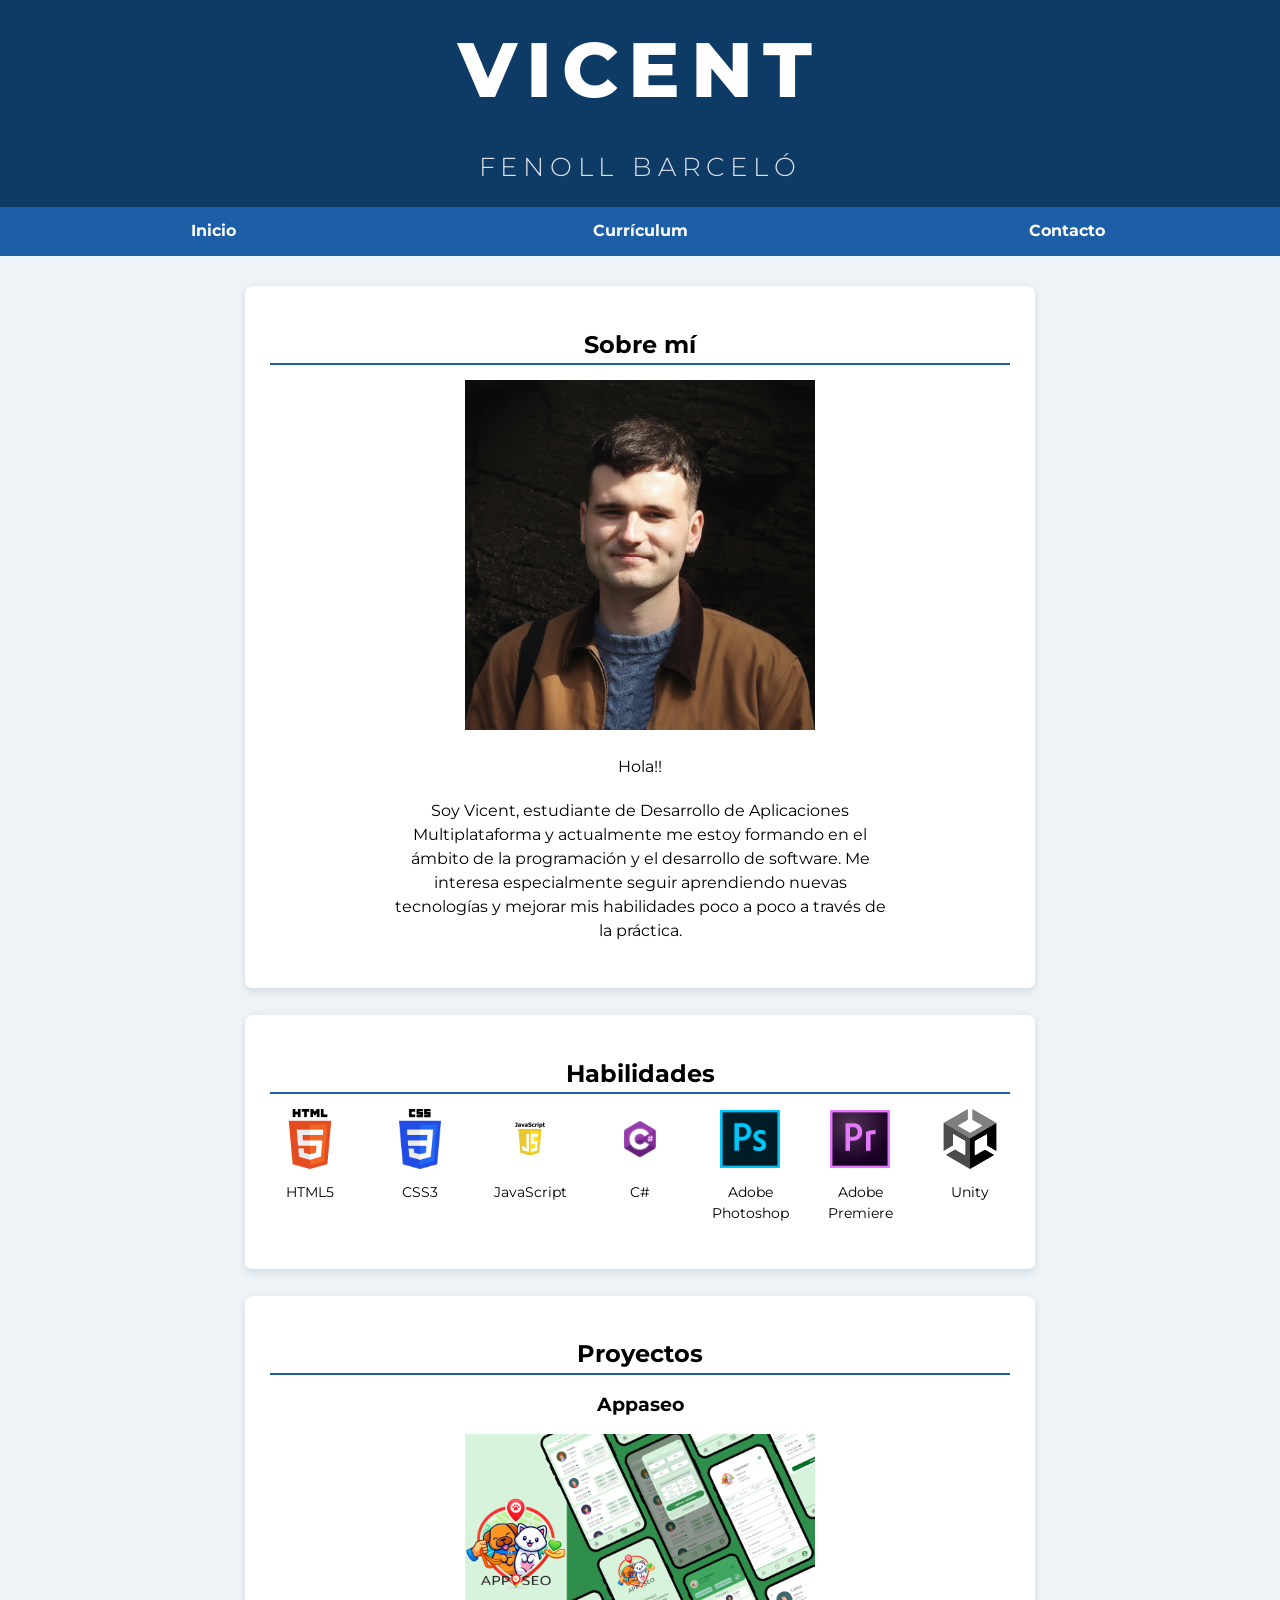
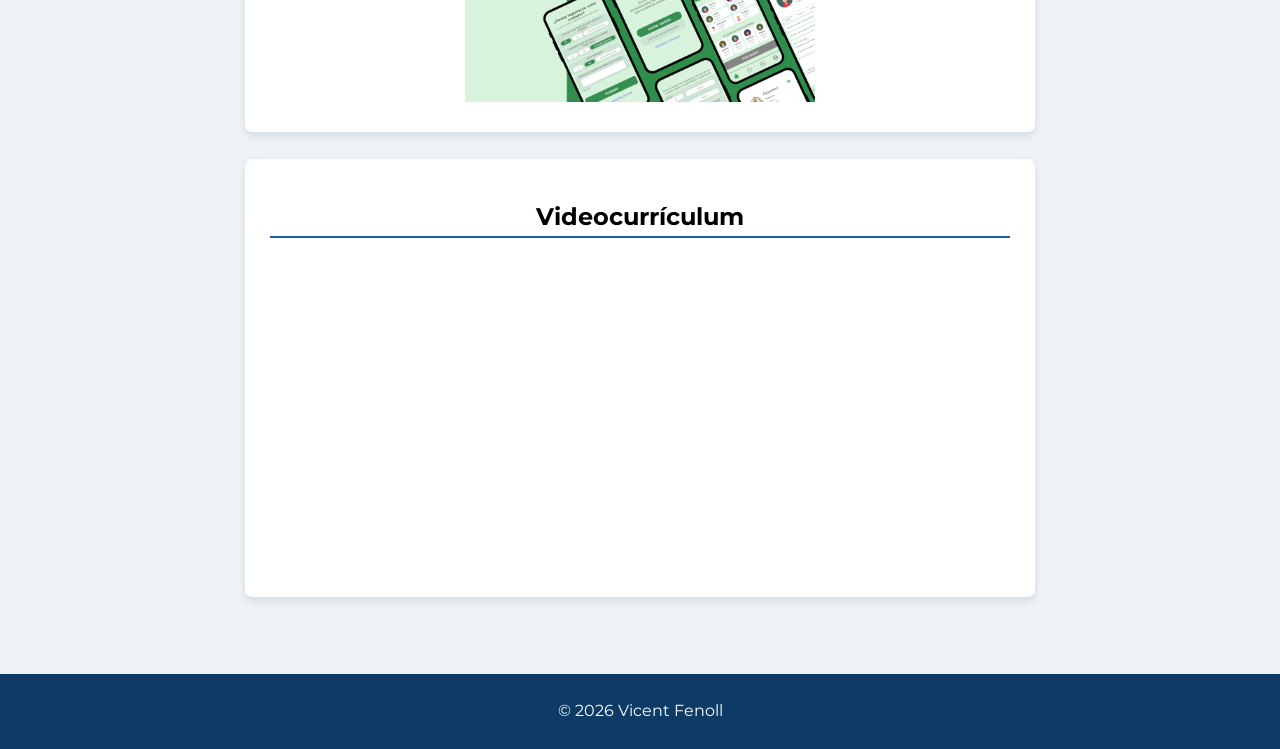
<file: index.html>
<!doctype html>
<html lang="es">
  <head>
    <meta charset="UTF-8" />
    <title>Vicent Fenoll - Web</title>

    <link
      href="https://fonts.googleapis.com/css2?family=Montserrat:wght@300;400;700;800&display=swap"
      rel="stylesheet"
    />
    <link rel="stylesheet" href="css/normalize.css" />
    <link rel="stylesheet" href="css/estilos.css" />

    <script src="js/modernizr.js"></script>
  </head>
  <body>
    <header>
      <h1>
        <span class="nombre">Vicent</span><br />
        <span class="apellidos">Fenoll Barceló</span>
      </h1>
    </header>

    <nav>
      <ul>
        <li><a href="index.html">Inicio</a></li>
        <li><a href="cv.html">Currículum</a></li>
        <li><a href="contacto.html">Contacto</a></li>
      </ul>
    </nav>

    <main class="contenedor">
      <section>
        <h2>Sobre mí</h2>

        <img src="./img/foto.png" alt="Foto personal" class="foto-perfil" />

        <p>Hola!!</p>

        <p>
          Soy Vicent, estudiante de Desarrollo de Aplicaciones Multiplataforma y
          actualmente me estoy formando en el ámbito de la programación y el
          desarrollo de software. Me interesa especialmente seguir aprendiendo
          nuevas tecnologías y mejorar mis habilidades poco a poco a través de
          la práctica.
        </p>

      </section>


      <section>
        <h2>Habilidades</h2>
        <div class="skills">
          <div class="skill">
            <img src="img/html.png" alt="HTML" />
            <p>HTML5</p>
          </div>

          <div class="skill">
            <img src="img/css.png" alt="CSS" />
            <p>CSS3</p>
          </div>

          <div class="skill">
            <img src="img/js.png" alt="JavaScript" />
            <p>JavaScript</p>
          </div>

          <div class="skill">
            <img src="img/c.png" alt="C#" />
            <p>C#</p>
          </div>

          <div class="skill">
            <img src="img/photoshop.png" alt="Adobe" />
            <p>Adobe Photoshop</p>
          </div>

          <div class="skill">
            <img src="img/premiere.png" alt="Adobe" />
            <p>Adobe Premiere</p>
          </div>
          
          <div class="skill">
            <img src="img/unity.png" alt="Adobe" />
            <p>Unity</p>  
          </div>
        </div>
        
      </section>

      <section>
        <h2>Proyectos</h2>
        <h3>Appaseo</h3>
        <img src="./img/appaseo.png" />
      </section>
      
      <section>
        <h2>Videocurrículum</h2>

        <iframe
          width="560"
          height="315"
          src="https://www.youtube.com/embed/opUKtIio078"
          title="Videocurriculum"
          frameborder="0"
          allowfullscreen
        >
        </iframe>
      </section>
    </main>

    <footer>
      <p>© 2026 Vicent Fenoll</p>
    </footer>
  </body>
</html>
</file>
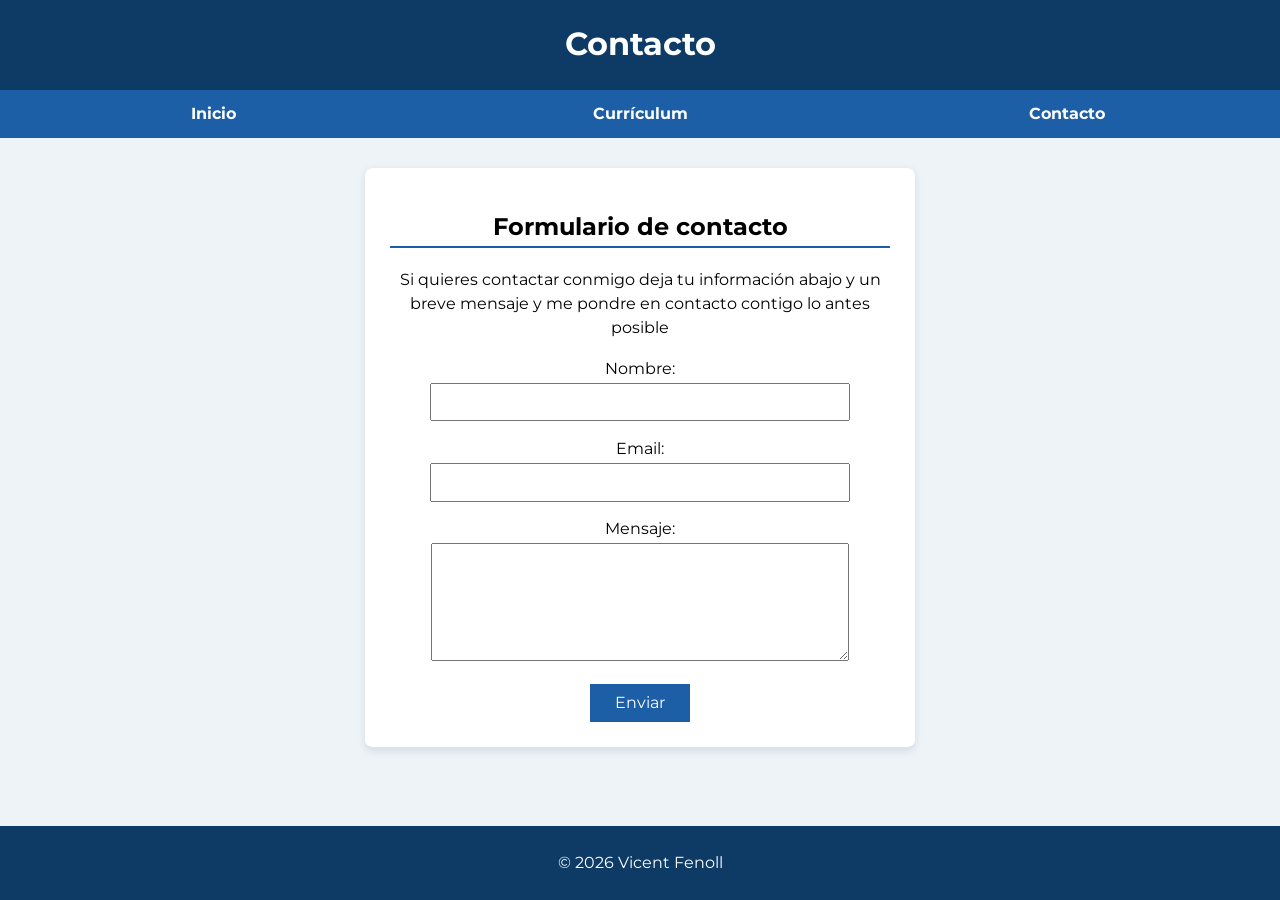
<file: contacto.html>
<!doctype html>
<html lang="es">
  <head>
    <meta charset="UTF-8" />
    <title>Contacto</title>

    <link
      href="https://fonts.googleapis.com/css2?family=Montserrat:wght@300;400;700;800&display=swap"
      rel="stylesheet"
    />
    <link rel="stylesheet" href="css/normalize.css" />
    <link rel="stylesheet" href="css/estilos.css" />

    <script src="js/modernizr.js"></script>
  </head>

  <body>
    <header>
      <h1>Contacto</h1>
    </header>

    <nav>
      <ul>
        <li><a href="index.html">Inicio</a></li>
        <li><a href="cv.html">Currículum</a></li>
        <li><a href="contacto.html">Contacto</a></li>
      </ul>
    </nav>

    <main class="contenedor">
      <section>
        <h2>Formulario de contacto</h2>
        <p>
          Si quieres contactar conmigo deja tu información abajo y un breve
          mensaje y me pondre en contacto contigo lo antes posible
        </p>

        <form action="enviado.html" method="get">
          <label for="nombre">Nombre:</label><br />
          <input type="text" id="nombre" name="nombre" required /><br /><br />

          <label for="email">Email:</label><br />
          <input type="email" id="email" name="email" required /><br /><br />

          <label for="mensaje">Mensaje:</label><br />
          <textarea id="mensaje" name="mensaje" required></textarea><br /><br />

          <button type="submit">Enviar</button>
        </form>
      </section>
    </main>

    <footer>
      <p>© 2026 Vicent Fenoll</p>
    </footer>
  </body>
</html>
</file>
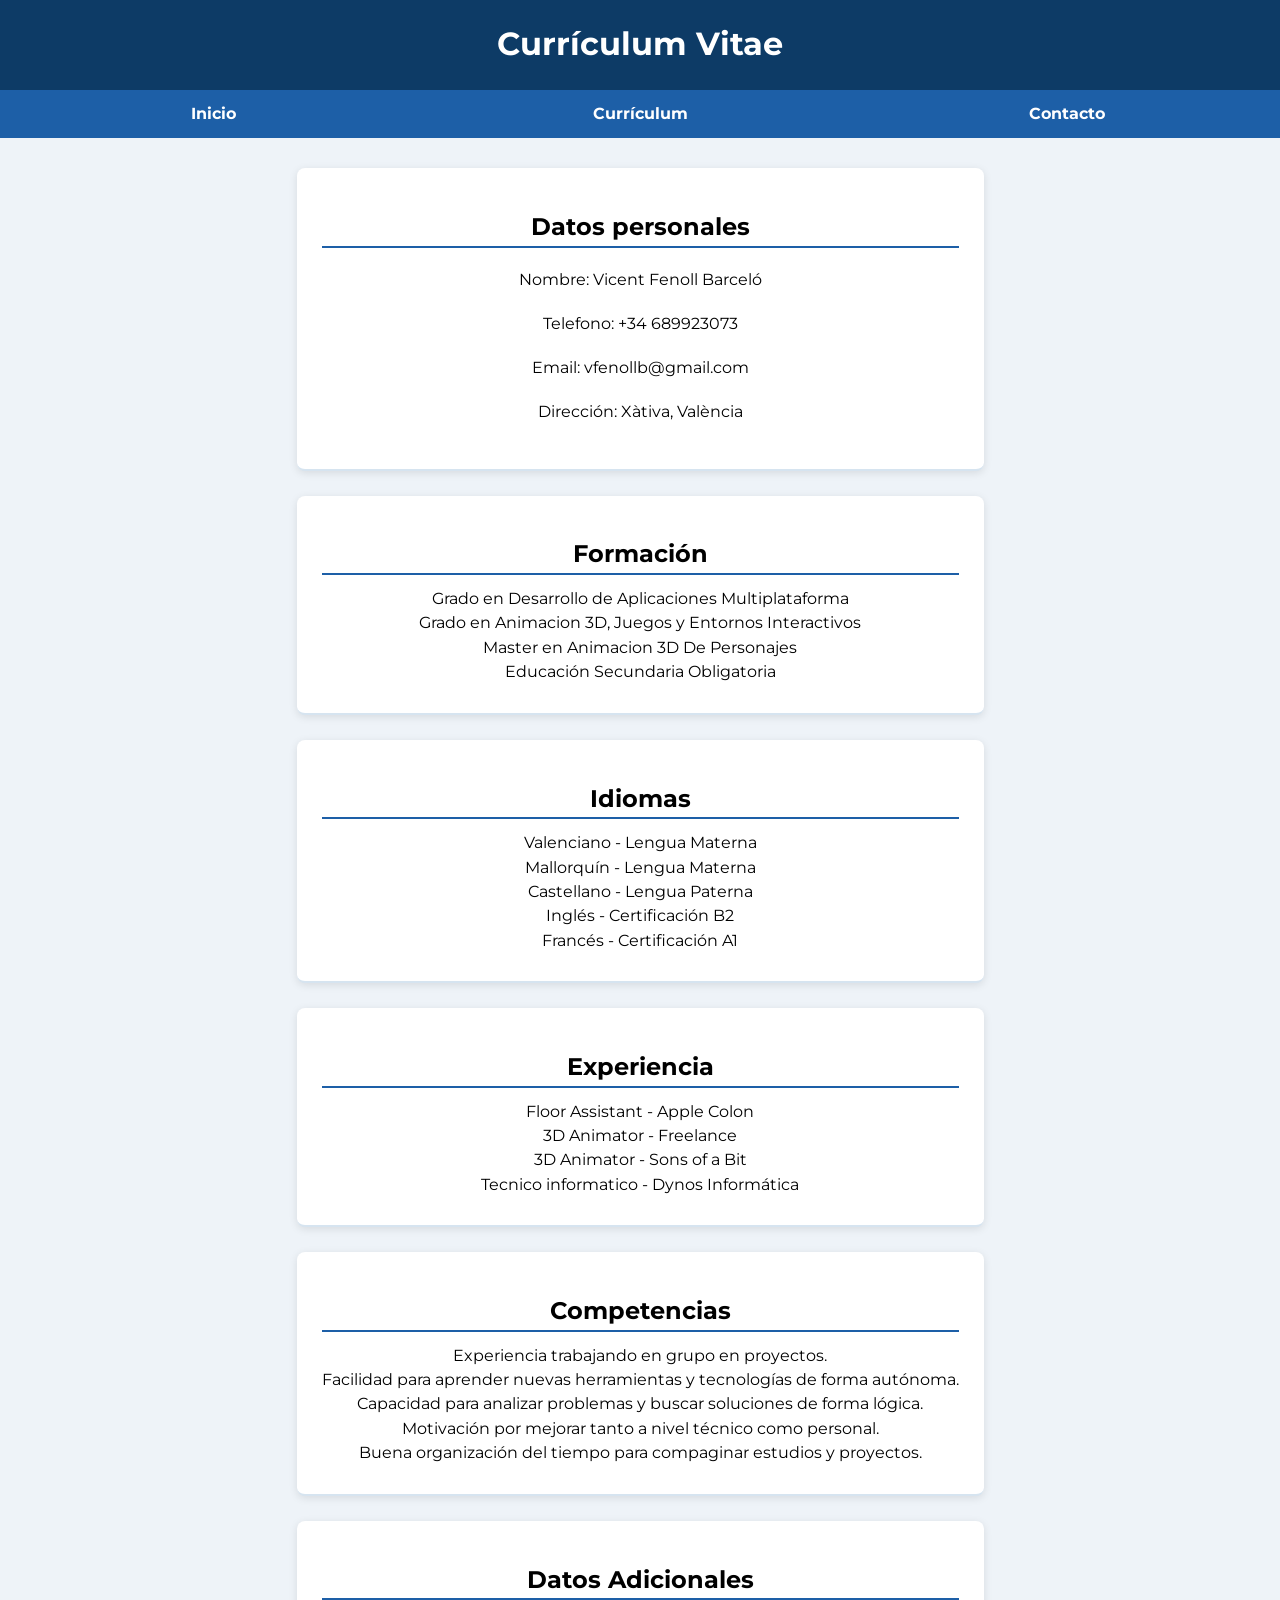
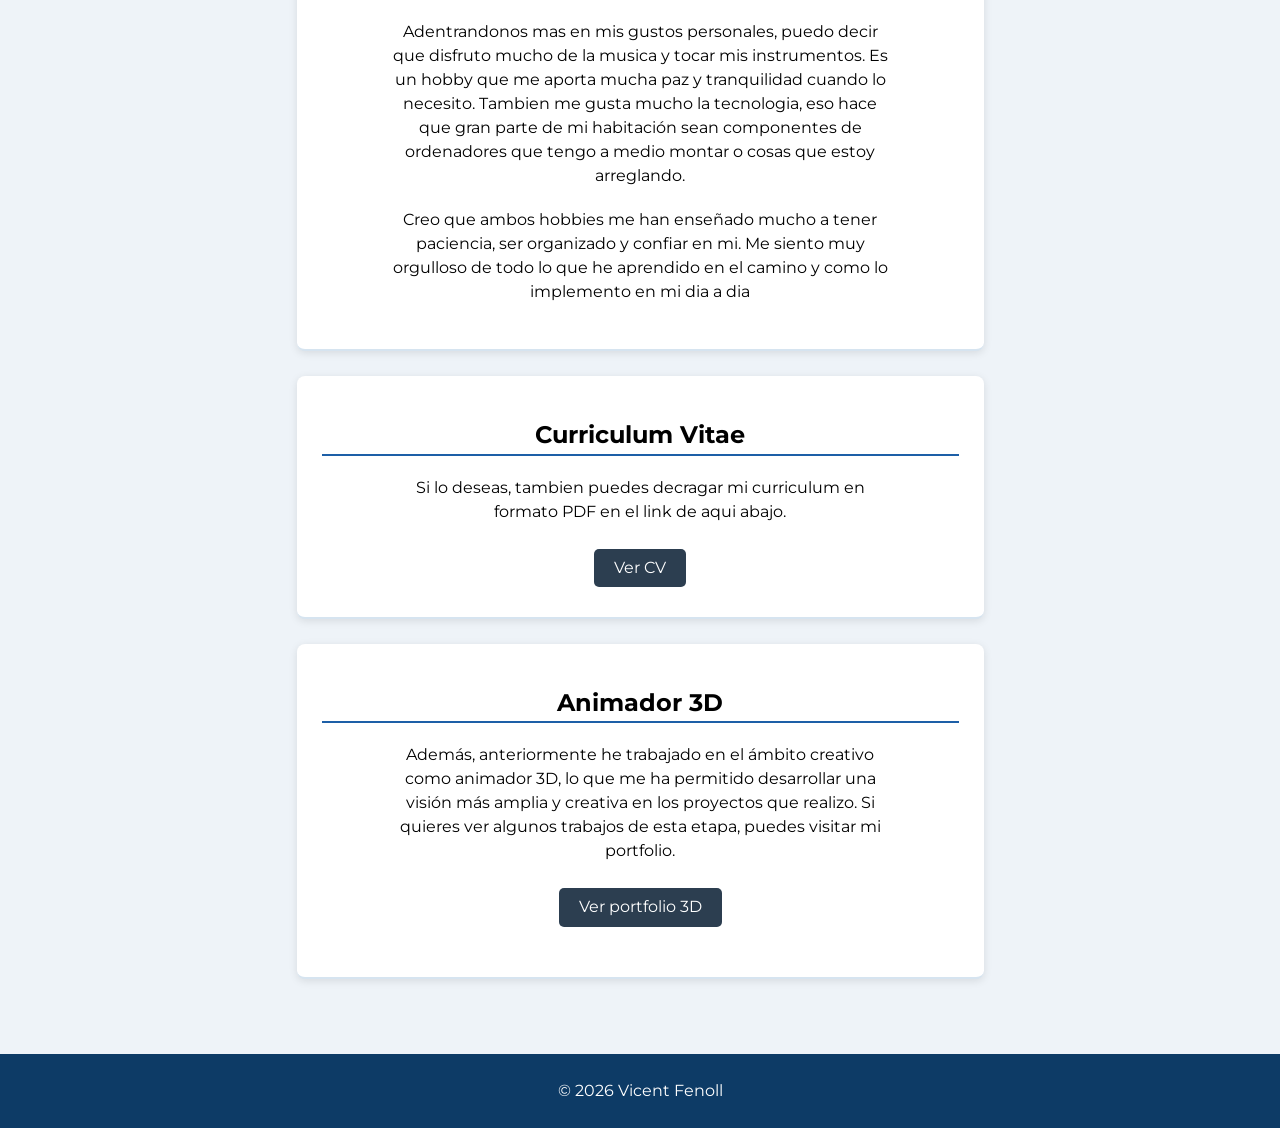
<file: cv.html>
<!doctype html>
<html lang="es">
  <head>
    <meta charset="UTF-8" />
    <title>Currículum - Vicent Fenoll</title>

    <link
      href="https://fonts.googleapis.com/css2?family=Montserrat:wght@300;400;700;800&display=swap"
      rel="stylesheet"
    />
    <link rel="stylesheet" href="css/normalize.css" />
    <link rel="stylesheet" href="css/estilos.css" />

    <script src="js/modernizr.js"></script>
  </head>

  <body>
    <header>
      <h1>Currículum Vitae</h1>
    </header>

    <nav>
      <ul>
        <li><a href="index.html">Inicio</a></li>
        <li><a href="cv.html">Currículum</a></li>
        <li><a href="contacto.html">Contacto</a></li>
      </ul>
    </nav>

    <main class="contenedor">
      <section>
        <h2>Datos personales</h2>
        <p>Nombre: Vicent Fenoll Barceló</p>
        <p>Telefono: +34 689923073</p>
        <p>Email: vfenollb@gmail.com</p>
        <p>Dirección: Xàtiva, València</p>
      </section>

      <section>
        <h2>Formación</h2>
        <ul>
          <li>Grado en Desarrollo de Aplicaciones Multiplataforma</li>
          <li>Grado en Animacion 3D, Juegos y Entornos Interactivos</li>
          <li>Master en Animacion 3D De Personajes</li>
          <li>Educación Secundaria Obligatoria</li>
        </ul>
      </section>

      <section>
        <h2>Idiomas</h2>
        <ul>
          <li>Valenciano - Lengua Materna</li>
          <li>Mallorquín - Lengua Materna</li>
          <li>Castellano - Lengua Paterna</li>
          <li>Inglés - Certificación B2</li>
          <li>Francés - Certificación A1</li>
        </ul>
      </section>

      <section>
        <h2>Experiencia</h2>
        <ul>
          <li>Floor Assistant - Apple Colon</li>
          <li>3D Animator - Freelance</li>
          <li>3D Animator - Sons of a Bit</li>
          <li>Tecnico informatico - Dynos Informática</li>
        </ul>
      </section>

      <section>
        <h2>Competencias</h2>
        <ul>
          <li>Experiencia trabajando en grupo en proyectos.</li>
          <li>
            Facilidad para aprender nuevas herramientas y tecnologías de forma
            autónoma.
          </li>
          <li>
            Capacidad para analizar problemas y buscar soluciones de forma
            lógica.
          </li>
          <li>Motivación por mejorar tanto a nivel técnico como personal.</li>
          <li>
            Buena organización del tiempo para compaginar estudios y proyectos.
          </li>
        </ul>
      </section>

      <section>
        <h2>Datos Adicionales</h2>
        <p>
          Adentrandonos mas en mis gustos personales, puedo decir que disfruto
          mucho de la musica y tocar mis instrumentos. Es un hobby que me aporta
          mucha paz y tranquilidad cuando lo necesito. Tambien me gusta mucho la
          tecnologia, eso hace que gran parte de mi habitación sean componentes
          de ordenadores que tengo a medio montar o cosas que estoy arreglando.
        </p>
        <p>
          Creo que ambos hobbies me han enseñado mucho a tener paciencia, ser
          organizado y confiar en mi. Me siento muy orgulloso de todo lo que he
          aprendido en el camino y como lo implemento en mi dia a dia
        </p>
      </section>

      <section>
        <h2>Curriculum Vitae</h2>
        <p>
          Si lo deseas, tambien puedes decragar mi curriculum en formato PDF en
          el link de aqui abajo.
        </p>
        <a
          href="https://drive.google.com/file/d/1E22P0UgqJ9sylCoQ8tKOvflQfZnPe1GH/view?usp=sharing"
          target="_blank"
          class="btn-cv"
        >
          Ver CV
        </a>
      </section>

      <section>
        <h2>Animador 3D</h2>
        <p>
          Además, anteriormente he trabajado en el ámbito creativo como animador
          3D, lo que me ha permitido desarrollar una visión más amplia y
          creativa en los proyectos que realizo. Si quieres ver algunos trabajos
          de esta etapa, puedes visitar mi portfolio.
          <p></p>
        <a href="https://vfenollb.wixsite.com/rantput" target="_blank" class="btn-cv">
        Ver portfolio 3D
        </a>
        </p>
      </section>
    </main>

    <footer>
      <p>© 2026 Vicent Fenoll</p>
    </footer>
  </body>
</html>
</file>
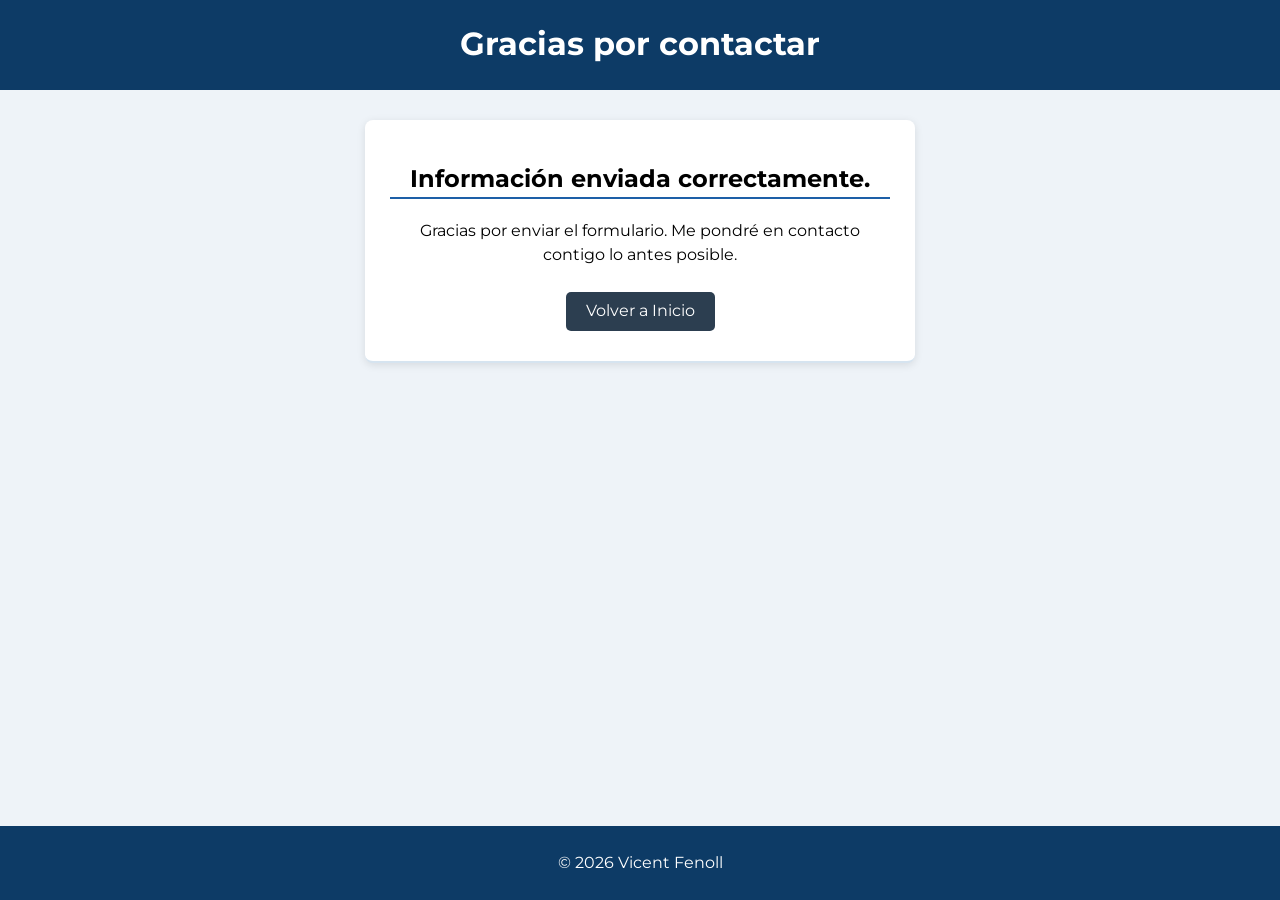
<file: enviado.html>
<!doctype html>
<html lang="es">
  <head>
    <meta charset="UTF-8" />
    <title>Enviado</title>

    <link
      href="https://fonts.googleapis.com/css2?family=Montserrat:wght@300;400;700;800&display=swap"
      rel="stylesheet"
    />
    <link rel="stylesheet" href="css/normalize.css" />
    <link rel="stylesheet" href="css/estilos.css" />

    <script src="js/modernizr.js"></script>
  </head>

  <body>
    <header>
      <h1>Gracias por contactar</h1>
    </header>

    <main class="contenedor">
      <section>
        <h2>Información enviada correctamente.</h2>

        <p>
          Gracias por enviar el formulario. Me pondré en contacto contigo lo antes posible.
        </p>

        <a href="index.html" class="btn-cv">Volver a Inicio</a>
      </section>
    </main>

    <footer>
      <p>© 2026 Vicent Fenoll</p>
    </footer>
  </body>
</html>
</file>
<file: css/estilos.css>
/* Fuente y body */
body {
  font-family: "Montserrat", Arial, sans-serif;
  margin: 0;
  background-color: #eef3f8;
  text-align: center;
   min-height: 100vh;
  display: flex;
  flex-direction: column;
}

main{
  flex: 1;
}

/* Cabecera */
header {
  background-color: #0d3b66;
  color: white;
  text-align: center;
  padding: 5px 20px;
}

.titulo-principal {
  margin: 0;
  line-height: 0.85;
}

.nombre {
  display: block;
  font-size: 6vw;
  font-weight: 800;
  letter-spacing: 0.8vw;
  text-transform: uppercase;
}

.apellidos {
  display: block;
  font-size: 2vw;
  font-weight: 300;
  letter-spacing: 0.45vw;
  text-transform: uppercase;
  opacity: 0.85;
  margin-top: 0px;
}

header p {
  margin-top: 20px;
  margin-bottom: 0;
}

/* Navegador */
nav {
  background-color: #1d5fa7;
}

nav ul {
  list-style: none;
  margin: 0;
  padding: 0;
  display: flex;
}

nav ul li {
  flex: 1;
}

nav ul li a {
  display: block;
  padding: 15px;
  color: white;
  text-decoration: none;
  font-weight: bold;
}

nav ul li a:hover {
  background-color: #3c82d6;
}

/* Contenedor */
.contenedor {
  max-width: 800px;
  margin: 30px auto;
  padding: 0 20px;
}

/* Secciones */
section {
  background-color: white;
  margin-bottom: 25px;
  padding: 25px;
  border-radius: 8px;
  box-shadow: 0 2px 8px rgba(0, 0, 0, 0.1);
  border-bottom: 2px solid #d6e4f0;
}

section h2 {
  border-bottom: 2px solid #1d5fa7;
  padding-bottom: 5px;
  margin-bottom: 15px;
}

/* Texto parrafos */
section p {
  max-width: 500px;
  margin: 20px auto;
  line-height: 1.5;
}

/* Listas */
ul,
li {
  list-style: none;
  margin: 0;
  padding: 0;
}

section li {
  margin-bottom: 6px;
}

/* Imagen */
section img {
  max-width: 350px;
  width: 100%;
}

/* Video */
iframe {
  max-width: 100%;
}

/* Formulario */
input,
textarea {
  width: 80%;
  max-width: 400px;
  padding: 8px;
  margin-top: 5px;
}

textarea {
  height: 100px;
}

button {
  background-color: #1d5fa7;
  color: white;
  border: none;
  padding: 10px 25px;
  cursor: pointer;
}

button:hover {
  background-color: #0d3b66;
}

/* Pie pagina */
footer {
  background-color: #0d3b66;
  color: white;
  padding: 12px;
  margin-top: 20px;
}

/* Boton CV */
.btn-cv {
  background-color: #2c3e50;
  color: white;
  padding: 10px 20px;
  text-decoration: none;
  border-radius: 5px;
  margin: 5px;
  display: inline-block;
}

.btn-cv:hover {
  background-color: #1a252f;
}

/* Imagenes Skills */
.skills {
  display: flex;
  justify-content: center;
  gap: 30px;
  flex-wrap: wrap;
}

.skill {
  width: 80px;
  text-align: center;
}

.skill img {
  width: 60px;
  height: 60px;
  object-fit: contain;
}

.skill p {
  margin-top: 8px;
  font-size: 14px;
}
</file>
